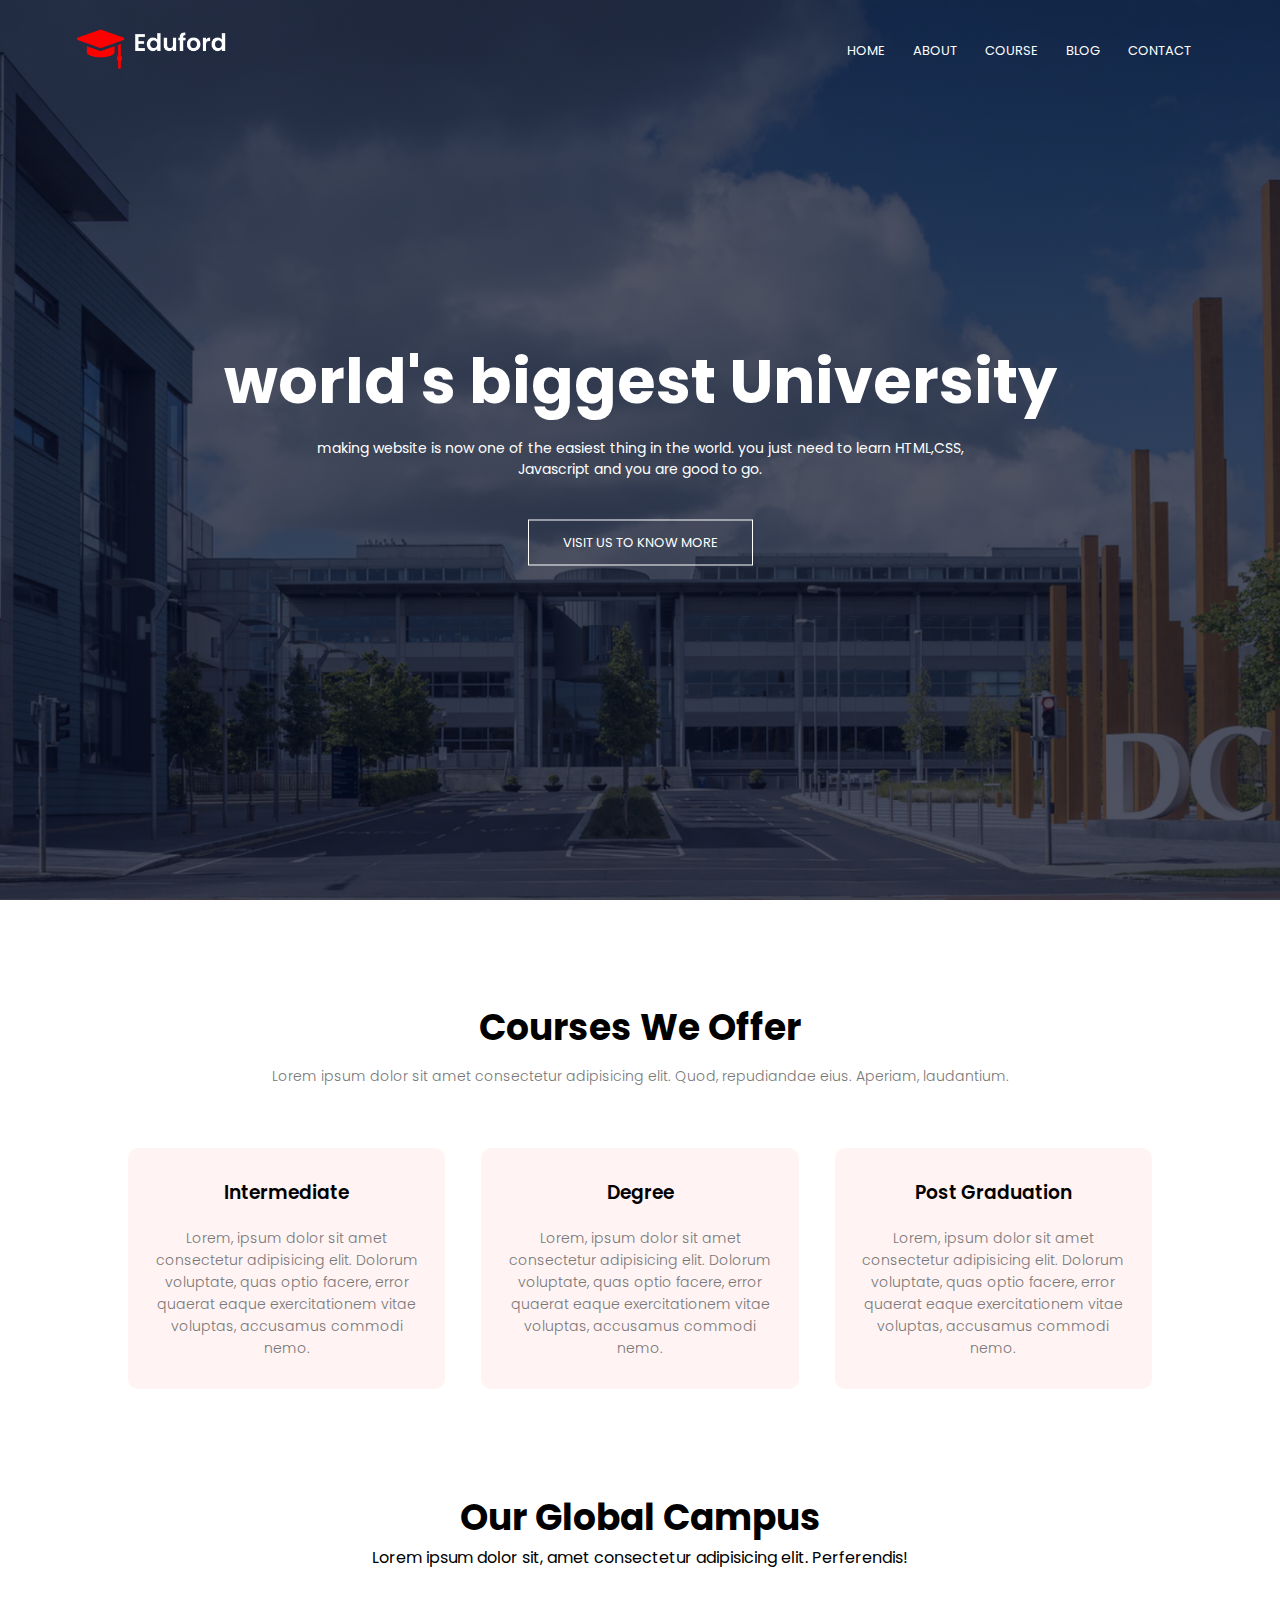
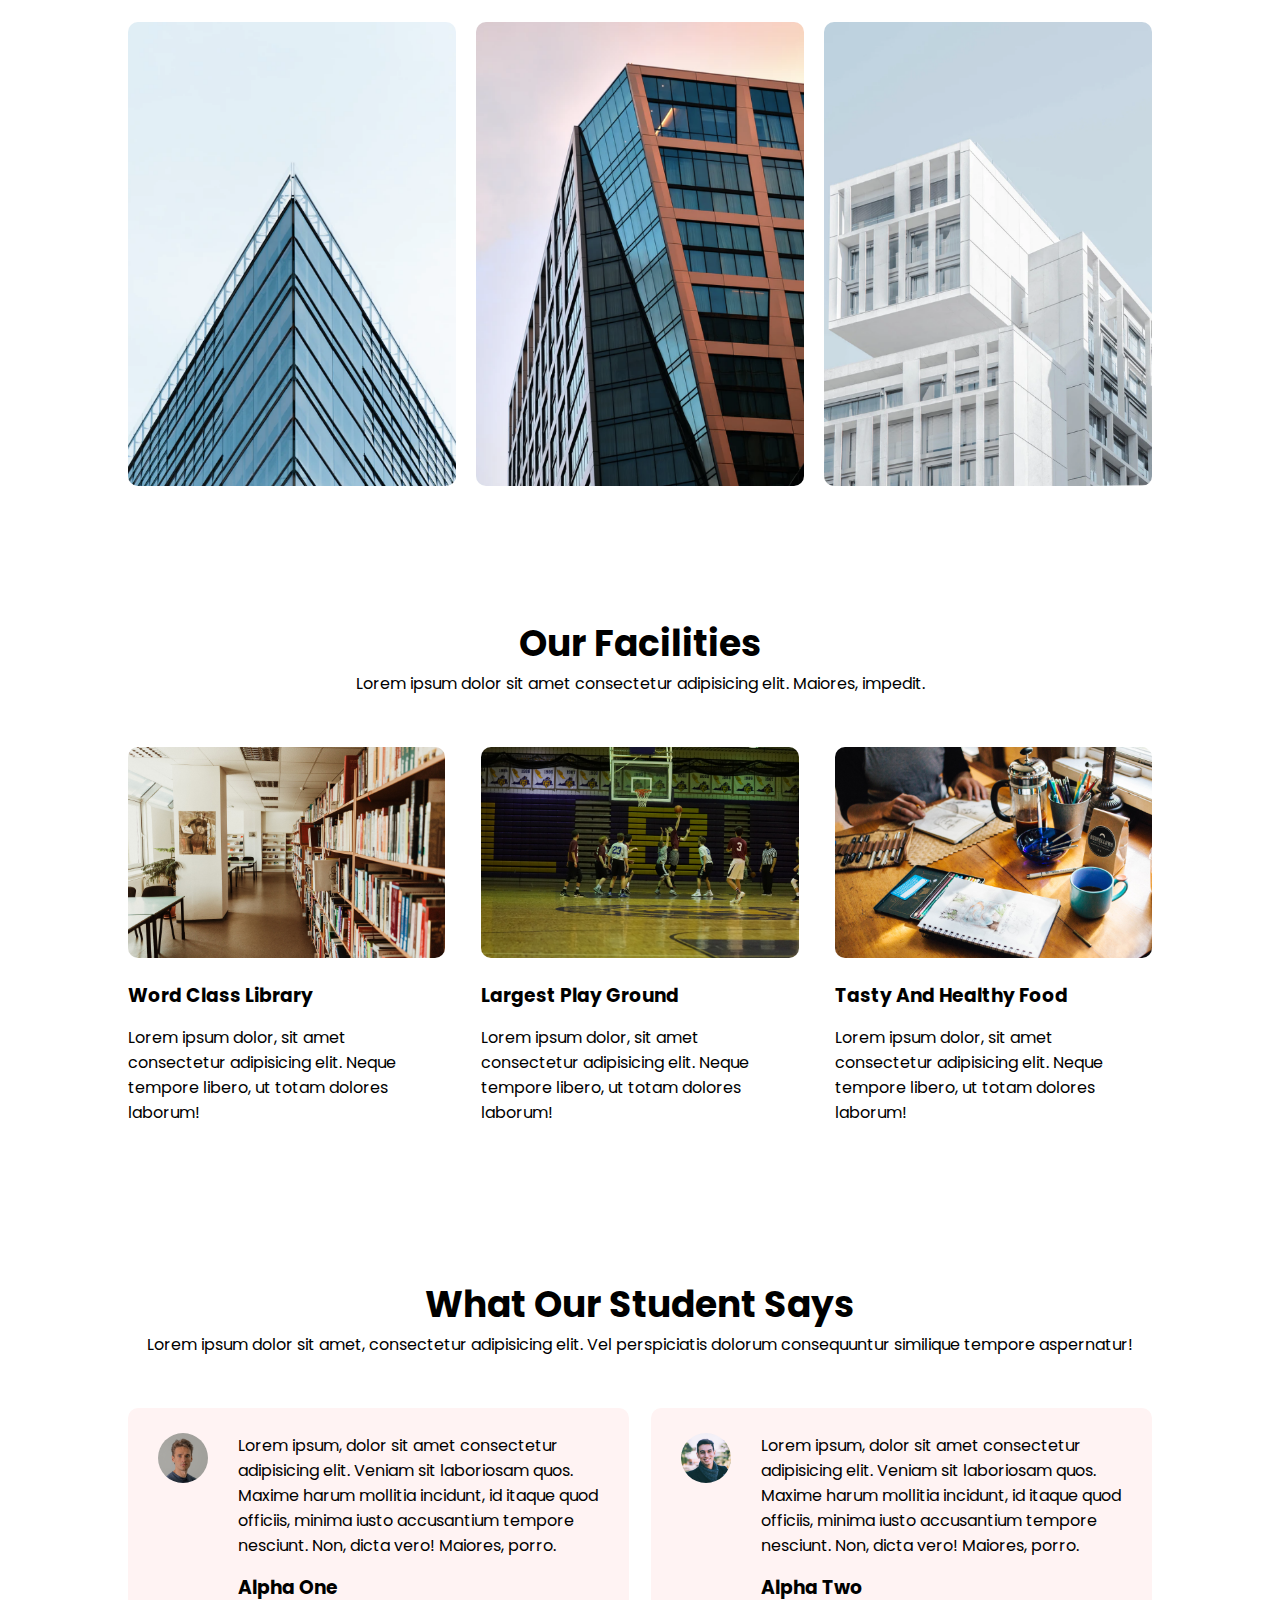
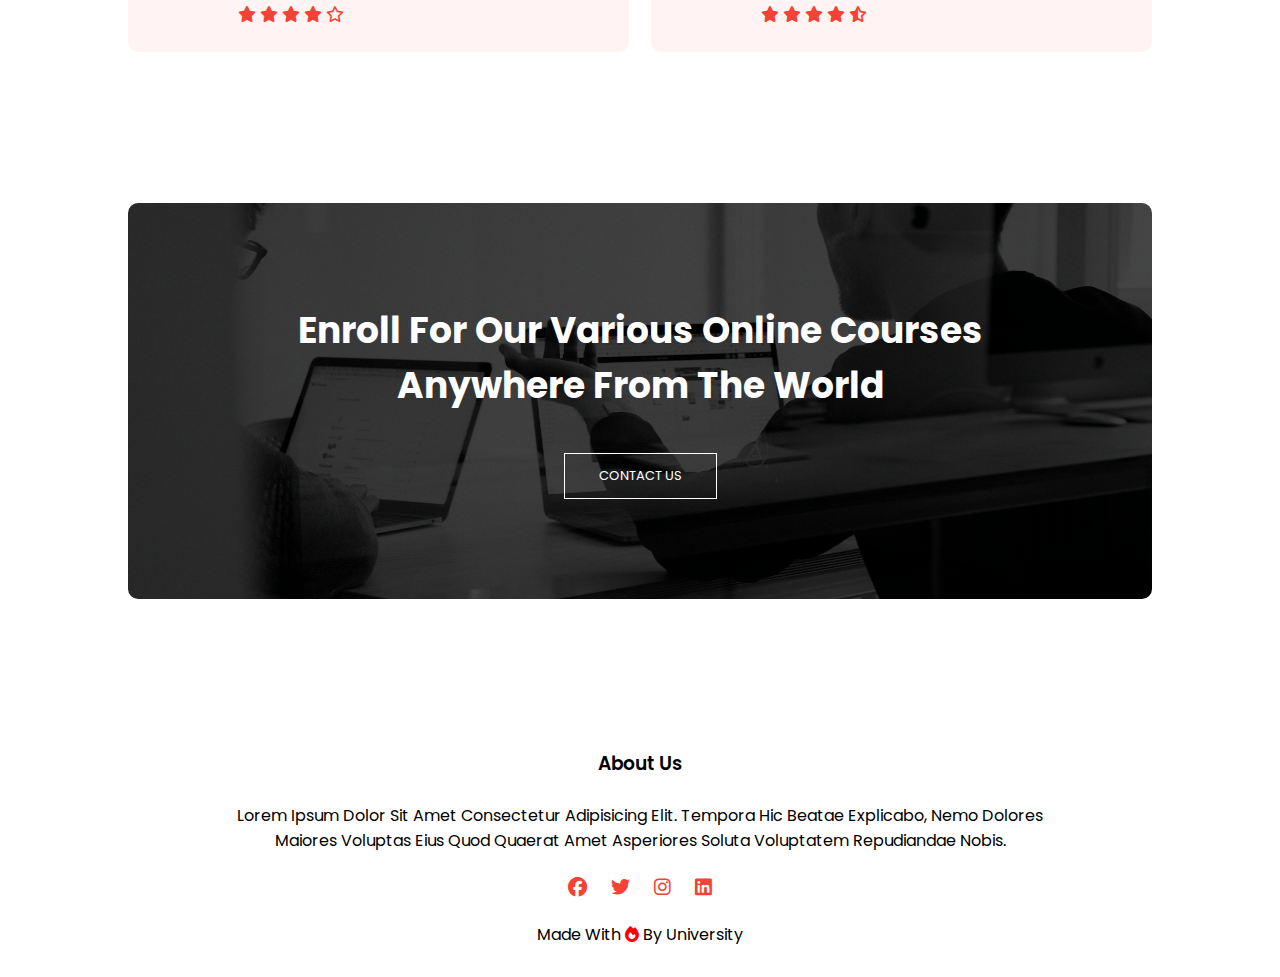
<file: index.html>
<!DOCTYPE html>
<html lang="en">
<head>
    <meta charset="UTF-8">
    <meta http-equiv="X-UA-Compatible" content="IE=edge">
    <meta name="viewport" content="width=device-width, initial-scale=1.0">
    <link rel="preconnect" href="https://fonts.googleapis.com">
    <link rel="preconnect" href="https://fonts.gstatic.com" crossorigin>
    <link href="https://fonts.googleapis.com/css2?family=Poppins:wght@100;200;300;400;600;700&display=swap" rel="stylesheet">
    <link rel="stylesheet" href="https://cdnjs.cloudflare.com/ajax/libs/font-awesome/6.2.1/css/all.min.css">
    <link rel="icon" href="images/icon.png">
    <link rel="stylesheet" href="style.css" />
    <title>University</title>
</head>
<body>
    <header>
        <nav>
            <a href="index.html"><img src="images/logo.png" alt="logo University"></a>
            <div class="nav_links" id="navlinks">
                <i class="fa fa1 fa-solid fa-xmark" ></i> <!-- onclick="hide()" -->
                
                <ul>
                    <li><a href="index.html">HOME</a></li>
                    <li><a href="about.html">ABOUT</a></li>
                    <li><a href="course.html">COURSE</a></li>
                    <li><a href="blog.html">BLOG</a></li>
                    <li><a href="contact.html">CONTACT</a></li>
                </ul>
            </div>
            <i class="fa fa-solid fa-bars" ></i> <!-- onclick="show()" --> 
        </nav>
        <div class="text_box">
            <h1>world's biggest University</h1>
            <p>making website is now one of the easiest thing in the world. you just need to learn HTML,CSS,<br>Javascript and you are good to go.</p>
            <a href="#" class="hero_btn">visit us to know more</a>
        </div>
    </header>

    <section class="course">
        <h1>courses we offer</h1>
        <p>Lorem ipsum dolor sit amet consectetur adipisicing elit. Quod, repudiandae eius. Aperiam, laudantium.</p>
        <div class="row">
            <div class="course_column">
                <h3>intermediate</h3>
                <p>
                    Lorem, ipsum dolor sit amet consectetur adipisicing elit. Dolorum voluptate, quas optio facere, 
                    error quaerat eaque exercitationem vitae voluptas, accusamus commodi nemo. 
                </p>
            </div>
            <div class="course_column">
                <h3>degree</h3>
                <p>
                    Lorem, ipsum dolor sit amet consectetur adipisicing elit. Dolorum voluptate, quas optio facere, 
                    error quaerat eaque exercitationem vitae voluptas, accusamus commodi nemo. 
                </p>
            </div>
            <div class="course_column">
                <h3>post graduation</h3>
                <p>
                    Lorem, ipsum dolor sit amet consectetur adipisicing elit. Dolorum voluptate, quas optio facere, 
                    error quaerat eaque exercitationem vitae voluptas, accusamus commodi nemo. 
                </p>
            </div>
        </div>
    </section>

    <section class="campus">
        <h1>our global campus</h1>
        <p>Lorem ipsum dolor sit, amet consectetur adipisicing elit. Perferendis!</p>
        <div class="row">
            <div class="campus_column">
                <img src="images/london.png" alt="london">
                <div class="layer">
                    <h3>london</h3>
                </div>
            </div>
            <div class="campus_column">
                <img src="images/newyork.png" alt="london">
                <div class="layer">
                    <h3>new york</h3>
                </div>
            </div>
            <div class="campus_column">
                <img src="images/washington.png" alt="london">
                <div class="layer">
                    <h3>washington</h3>
                </div>
            </div>
        </div>
    </section>
    
    <section class="facilities">
        <h1>our facilities</h1>
        <p>Lorem ipsum dolor sit amet consectetur adipisicing elit. Maiores, impedit.</p>
        <div class="row">
            <div class="facilities_column">
                <img src="images/library.jpg" alt="library">
                <h3>word class library</h3>
                <p>Lorem ipsum dolor, sit amet consectetur adipisicing elit. Neque tempore libero, ut totam dolores laborum!</p>
            </div>
            <div class="facilities_column">
                <img src="images/basketball.jpg" alt="basketball">
                <h3>largest play ground</h3>
                <p>Lorem ipsum dolor, sit amet consectetur adipisicing elit. Neque tempore libero, ut totam dolores laborum!</p>
            </div>
            <div class="facilities_column">
                <img src="images/cafeteria.jpg" alt="cafeteria">
                <h3>tasty and healthy food</h3>
                <p>Lorem ipsum dolor, sit amet consectetur adipisicing elit. Neque tempore libero, ut totam dolores laborum!</p>
            </div>
        </div>
    </section>

    <section class="testimonials">
        <h1>what our student says</h1>
        <p>Lorem ipsum dolor sit amet, consectetur adipisicing elit. Vel perspiciatis dolorum consequuntur similique tempore aspernatur!</p>
        <div class="row">
            <div class="testimonials_column">
                <img src="images/user1.jpg" alt="user1">
                <div>
                    <p>
                        Lorem ipsum, dolor sit amet consectetur adipisicing elit. Veniam sit laboriosam quos. Maxime harum mollitia incidunt, 
                        id itaque quod officiis, minima iusto accusantium tempore nesciunt. Non, dicta vero! Maiores, porro.
                    </p>
                    <h3>alpha one</h3>
                    <i class="fa-solid fa-star"></i>
                    <i class="fa-solid fa-star"></i>
                    <i class="fa-solid fa-star"></i>
                    <i class="fa-solid fa-star"></i>
                    <i class="fa-regular fa-star"></i>
                </div>
            </div>
            <div class="testimonials_column">
                <img src="images/user2.jpg" alt="user2">
                <div>
                    <p>
                        Lorem ipsum, dolor sit amet consectetur adipisicing elit. Veniam sit laboriosam quos. Maxime harum mollitia incidunt, 
                        id itaque quod officiis, minima iusto accusantium tempore nesciunt. Non, dicta vero! Maiores, porro.
                    </p>
                    <h3>alpha two</h3>
                    <i class="fa-solid fa-star"></i>
                    <i class="fa-solid fa-star"></i>
                    <i class="fa-solid fa-star"></i>
                    <i class="fa-solid fa-star"></i>
                    <i class="fa-solid fa-star-half-stroke"></i>
                </div>
            </div>
        </div>
    </section>

    <section class="call_to_action">
        <h1>enroll for our various online courses<br> anywhere from the world</h1>
        <a href="#" class="hero_btn">contact us</a>
    </section>

    <footer>
        <h3>about us</h3>
        <p>
            Lorem ipsum dolor sit amet consectetur adipisicing elit. Tempora hic beatae explicabo,
            nemo dolores<br> maiores voluptas eius quod quaerat amet asperiores soluta voluptatem repudiandae nobis.
        </p>
        <div class="icons">
            <i class="fa-brands fa-facebook"></i>
            <i class="fa-brands fa-twitter"></i>
            <i class="fa-brands fa-instagram"></i>
            <i class="fa-brands fa-linkedin"></i>
        </div>
        <p>made with <i class="fa-solid fa-fire"></i> by University</p>
    </footer>


    <!-- <script src="script.js"></script> -->
       
</body>
</html>
</file>
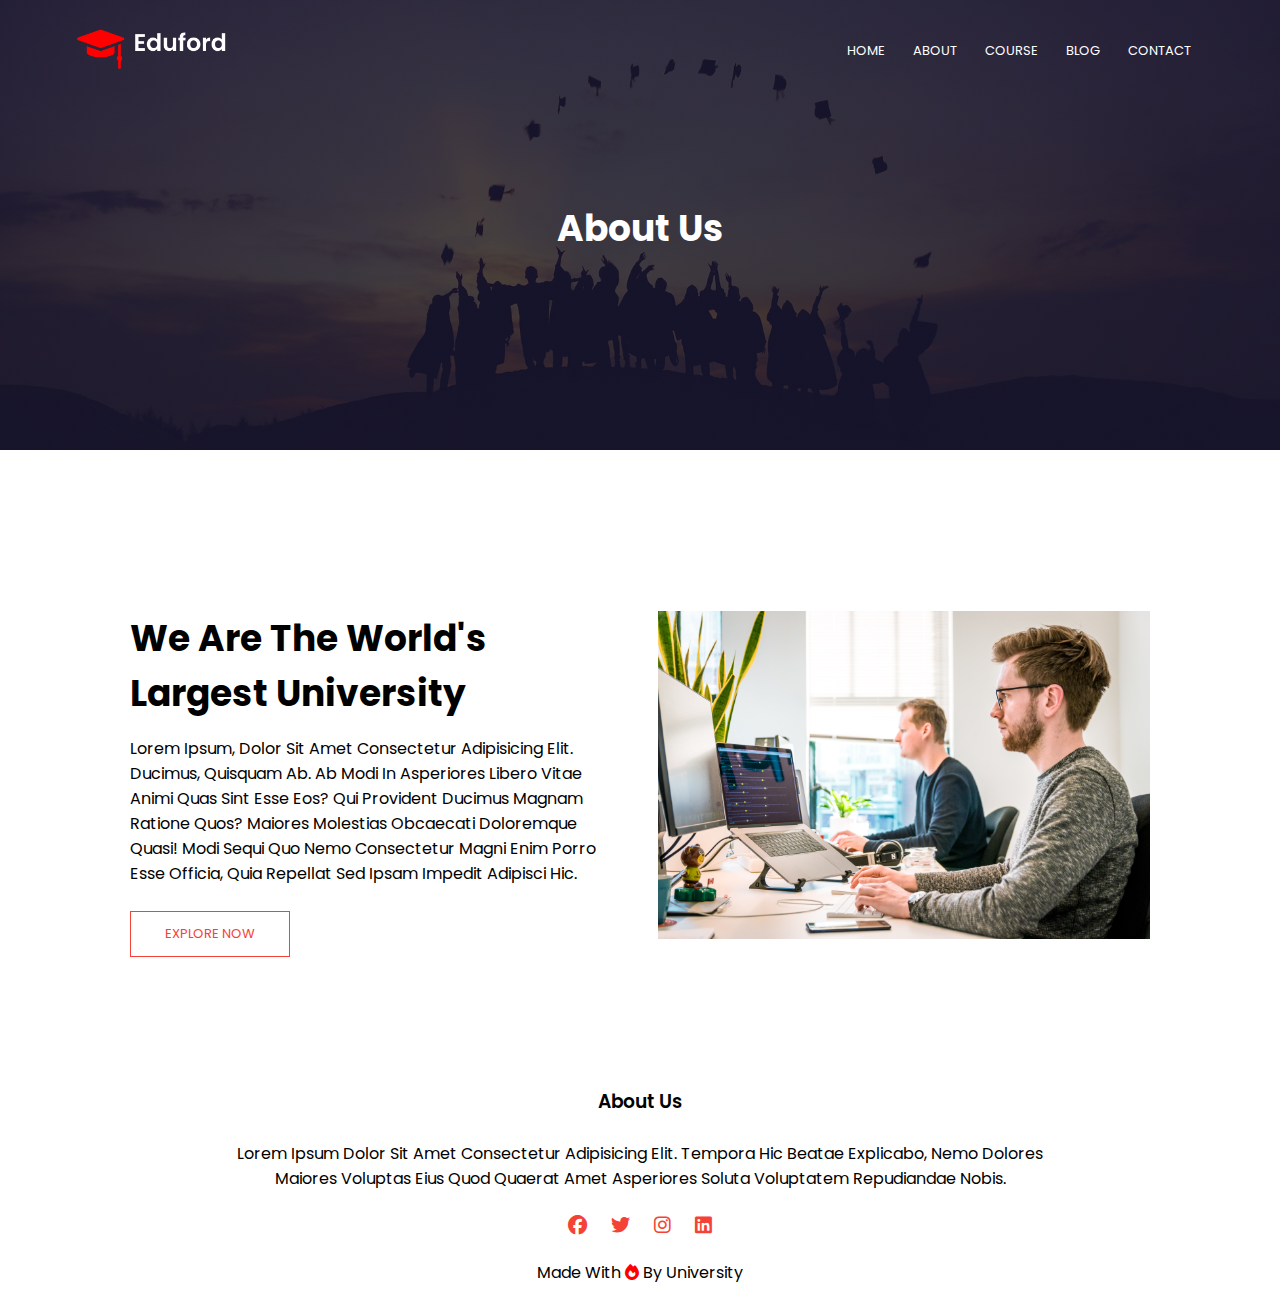
<file: about.html>
<!DOCTYPE html>
<html lang="en">
<head>
    <meta charset="UTF-8">
    <meta http-equiv="X-UA-Compatible" content="IE=edge">
    <meta name="viewport" content="width=device-width, initial-scale=1.0">
    <link rel="preconnect" href="https://fonts.googleapis.com">
    <link rel="preconnect" href="https://fonts.gstatic.com" crossorigin>
    <link href="https://fonts.googleapis.com/css2?family=Poppins:wght@100;200;300;400;600;700&display=swap" rel="stylesheet">
    <link rel="stylesheet" href="https://cdnjs.cloudflare.com/ajax/libs/font-awesome/6.2.1/css/all.min.css">
    <link rel="icon" href="images/icon.png">
    <link rel="stylesheet" href="style.css" />
    <title>University</title>
</head>
<body>
    <section class="sub_header">
        <nav>
            <a href="index.html"><img src="images/logo.png" alt="logo University"></a>
            <div class="nav_links" id="navlinks">
                <i class="fa fa1 fa-solid fa-xmark" ></i>
                
                <ul>
                    <li><a href="index.html">HOME</a></li>
                    <li><a href="about.html">ABOUT</a></li>
                    <li><a href="course.html">COURSE</a></li>
                    <li><a href="blog.html">BLOG</a></li>
                    <li><a href="contact.html">CONTACT</a></li>
                </ul>
            </div>
            <i class="fa fa-solid fa-bars" ></i> 
        </nav>
        <h1>about us</h1>
    </section>

    <section class="about_us">
        <div class="row">
            <div class="about_column">
                <h1>we are the world's largest University</h1>
                <p>
                    Lorem ipsum, dolor sit amet consectetur adipisicing elit. Ducimus, quisquam ab. 
                    Ab modi in asperiores libero vitae animi quas sint esse eos? Qui provident ducimus magnam ratione quos?
                    Maiores molestias obcaecati doloremque quasi! Modi sequi quo nemo consectetur magni enim porro esse officia, 
                    quia repellat sed ipsam impedit adipisci hic.
                </p>
                <a href="#" class="hero_btn red_btn">explore now</a>
            </div>
            <div class="about_column">
                <img src="images/about.jpg" alt="img || about.jpg">
            </div>
        </div>
    </section>

    <footer>
        <h3>about us</h3>
        <p>
            Lorem ipsum dolor sit amet consectetur adipisicing elit. Tempora hic beatae explicabo,
            nemo dolores<br> maiores voluptas eius quod quaerat amet asperiores soluta voluptatem repudiandae nobis.
        </p>
        <div class="icons">
            <i class="fa-brands fa-facebook"></i>
            <i class="fa-brands fa-twitter"></i>
            <i class="fa-brands fa-instagram"></i>
            <i class="fa-brands fa-linkedin"></i>
        </div>
        <p>made with <i class="fa-solid fa-fire"></i> by University</p>
    </footer>

</body>
</html>
</file>
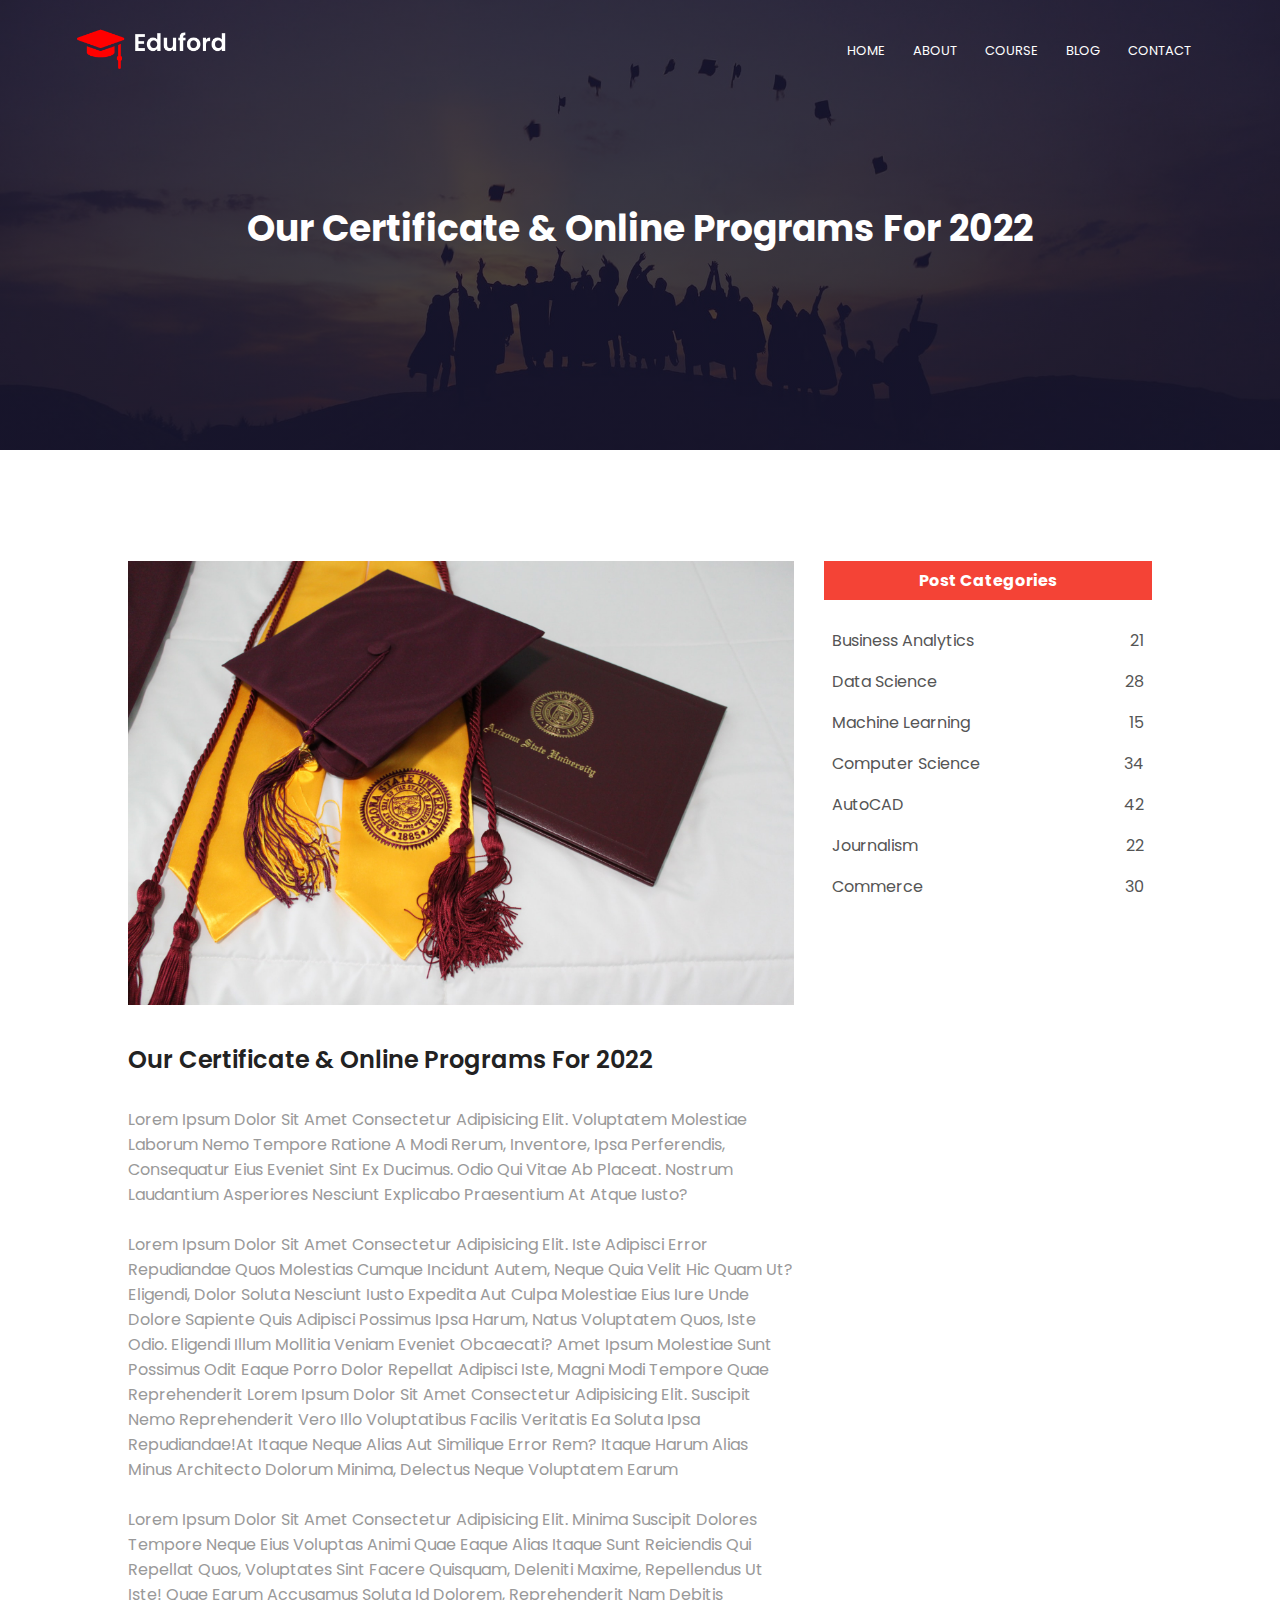
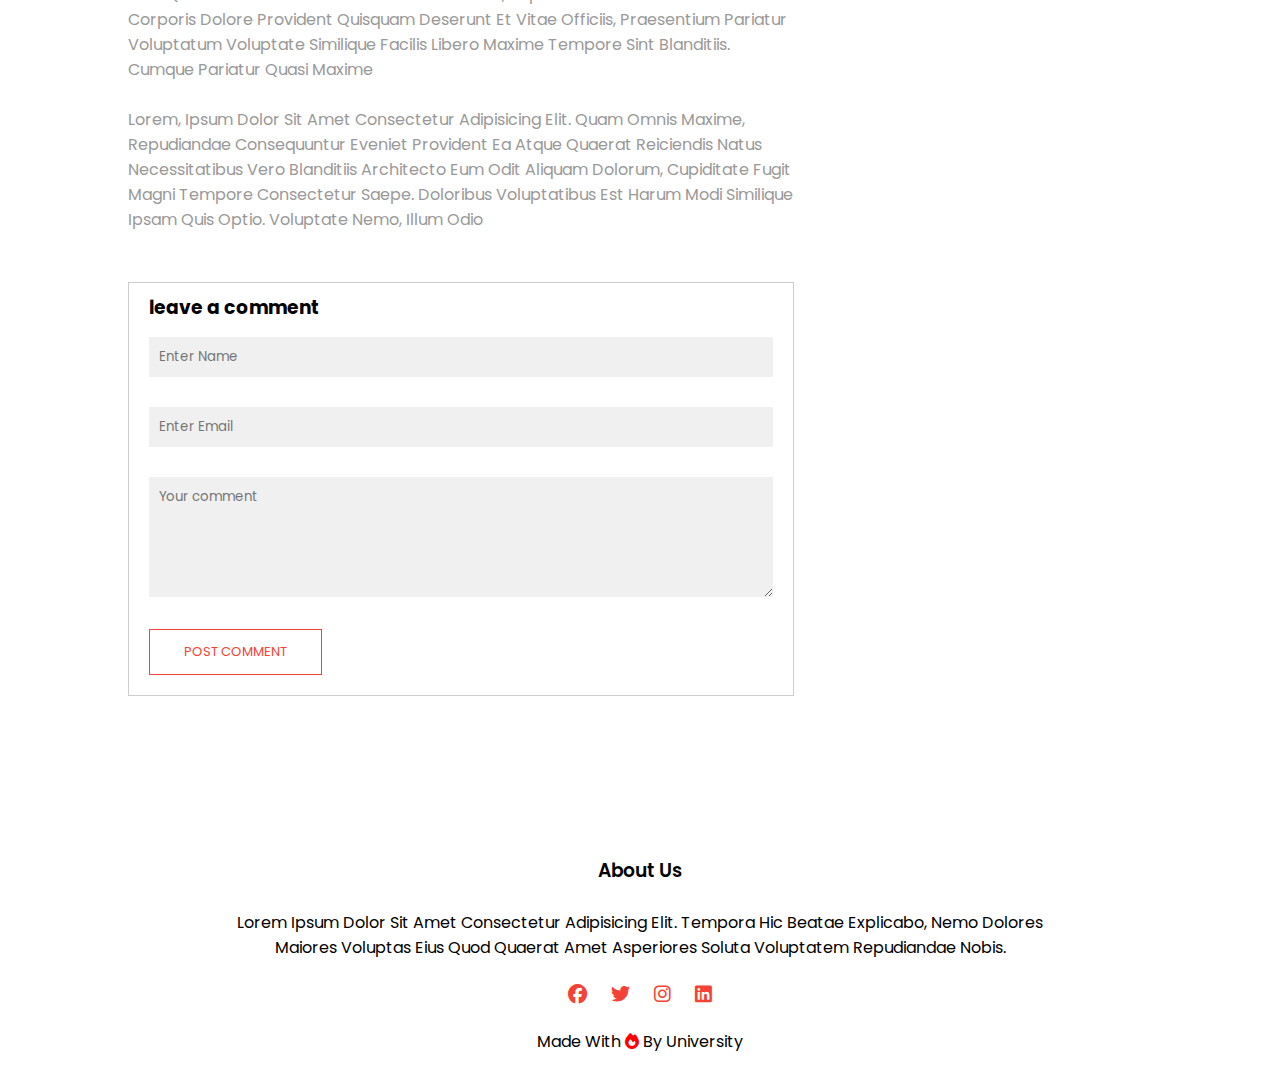
<file: blog.html>
<!DOCTYPE html>
<html lang="en">
<head>
    <meta charset="UTF-8">
    <meta http-equiv="X-UA-Compatible" content="IE=edge">
    <meta name="viewport" content="width=device-width, initial-scale=1.0">
    <link rel="preconnect" href="https://fonts.googleapis.com">
    <link rel="preconnect" href="https://fonts.gstatic.com" crossorigin>
    <link href="https://fonts.googleapis.com/css2?family=Poppins:wght@100;200;300;400;600;700&display=swap" rel="stylesheet">
    <link rel="stylesheet" href="https://cdnjs.cloudflare.com/ajax/libs/font-awesome/6.2.1/css/all.min.css">
    <link rel="icon" href="images/icon.png">
    <link rel="stylesheet" href="style.css" />
    <title>University</title>
</head>
<body>
    <section class="sub_header">
        <nav>
            <a href="index.html"><img src="images/logo.png" alt="logo || University"></a>
            <div class="nav_links" id="navlinks">
                <i class="fa fa1 fa-solid fa-xmark" ></i>
                
                <ul>
                    <li><a href="index.html">HOME</a></li>
                    <li><a href="about.html">ABOUT</a></li>
                    <li><a href="course.html">COURSE</a></li>
                    <li><a href="blog.html">BLOG</a></li>
                    <li><a href="contact.html">CONTACT</a></li>
                </ul>
            </div>
            <i class="fa fa-solid fa-bars" ></i> 
        </nav>
        <h1>our certificate & online programs for 2022</h1>
    </section>

    <section class="blog_content">
        <div class="row">
            <div class="blog_left">
                <img src="images/certificate.jpg" alt="images || certificate">
                <h2>our certificate & online programs for 2022</h2>
                <p>
                    Lorem ipsum dolor sit amet consectetur adipisicing elit. 
                    Voluptatem molestiae laborum nemo tempore ratione a modi rerum, inventore, ipsa perferendis, 
                    consequatur eius eveniet sint ex ducimus. Odio qui vitae ab placeat. 
                    Nostrum laudantium asperiores nesciunt explicabo praesentium at atque iusto?
                </p>
                <br>
                <p>
                    Lorem ipsum dolor sit amet consectetur adipisicing elit. Iste adipisci error repudiandae quos molestias cumque incidunt autem, 
                    neque quia velit hic quam ut? Eligendi, dolor soluta nesciunt iusto expedita aut culpa molestiae eius iure unde dolore sapiente 
                    quis adipisci possimus ipsa harum, natus voluptatem quos, iste odio. Eligendi illum mollitia veniam eveniet obcaecati? 
                    Amet ipsum molestiae sunt possimus odit eaque porro dolor repellat adipisci iste, magni modi tempore quae reprehenderit 
                    Lorem ipsum dolor sit amet consectetur adipisicing elit. Suscipit nemo reprehenderit vero illo voluptatibus facilis veritatis 
                    ea soluta ipsa repudiandae!at itaque neque alias aut similique error rem? Itaque harum alias minus architecto dolorum minima, 
                    delectus neque voluptatem earum 
                </p>
                <br>
                <p>
                    Lorem ipsum dolor sit amet consectetur adipisicing elit. Minima suscipit dolores tempore neque eius voluptas animi quae eaque 
                    alias itaque sunt reiciendis qui repellat quos, voluptates sint facere quisquam, deleniti maxime, repellendus ut iste! Quae 
                    earum accusamus soluta id dolorem, reprehenderit nam debitis corporis dolore provident quisquam deserunt et vitae officiis, 
                    praesentium pariatur voluptatum voluptate similique facilis libero maxime tempore sint blanditiis. Cumque pariatur quasi maxime 
                </p>
                <br>
                <p>Lorem, ipsum dolor sit amet consectetur adipisicing elit. Quam omnis maxime, repudiandae consequuntur eveniet provident ea 
                    atque quaerat reiciendis natus necessitatibus vero blanditiis architecto eum odit aliquam dolorum, cupiditate fugit magni 
                    tempore consectetur saepe. Doloribus voluptatibus est harum modi similique ipsam quis optio. Voluptate nemo, illum odio 
                </p>
                <div class="comment_box">
                    <h3>leave a comment</h3>
                    <form class="comment_form">
                        <input type="text" name="Your name" placeholder="Enter Name">
                        <input type="email" name="Your email" placeholder="Enter Email">
                        <textarea name="Your comment" rows="5" placeholder="Your comment"></textarea>
                        <button type="submit" class="hero_btn red_btn" >post comment</button>
                    </form>
                </div>
            </div>
            <div class="blog_right">
                <h3>post categories</h3>
                <div>
                    <span>business analytics</span>
                    <span>21</span>
                </div>
                <div>
                    <span>data science</span>
                    <span>28</span>
                </div>
                <div>
                    <span>machine learning</span>
                    <span>15</span>
                </div>
                <div>
                    <span>computer science</span>
                    <span>34</span>
                </div>
                <div>
                    <span>autoCAD</span>
                    <span>42</span>
                </div>
                <div>
                    <span>journalism</span>
                    <span>22</span>
                </div>
                <div>
                    <span>commerce</span>
                    <span>30</span>
                </div>
            </div>
        </div>
    </section>

    <footer>
        <h3>about us</h3>
        <p>
            Lorem ipsum dolor sit amet consectetur adipisicing elit. Tempora hic beatae explicabo,
            nemo dolores<br> maiores voluptas eius quod quaerat amet asperiores soluta voluptatem repudiandae nobis.
        </p>
        <div class="icons">
            <i class="fa-brands fa-facebook"></i>
            <i class="fa-brands fa-twitter"></i>
            <i class="fa-brands fa-instagram"></i>
            <i class="fa-brands fa-linkedin"></i>
        </div>
        <p>made with <i class="fa-solid fa-fire"></i> by University</p>
    </footer>

</body>
</html>
</file>
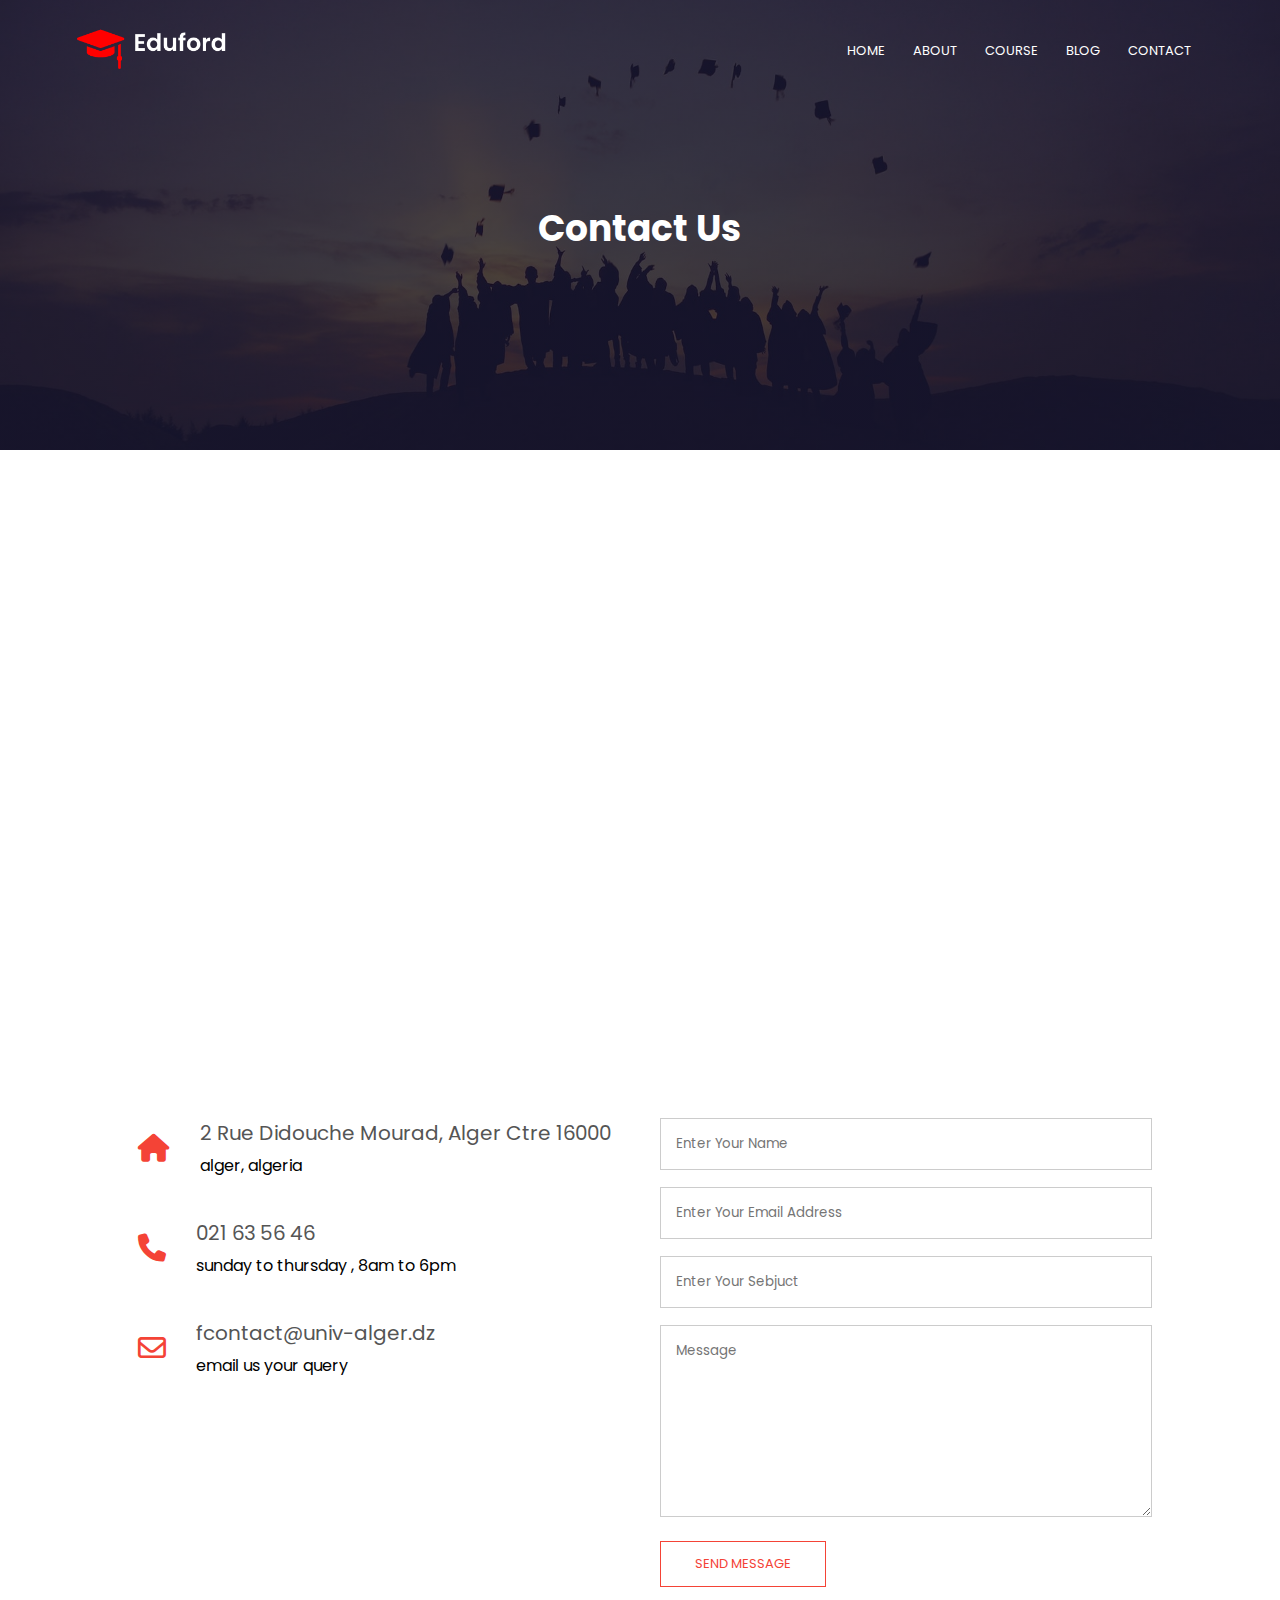
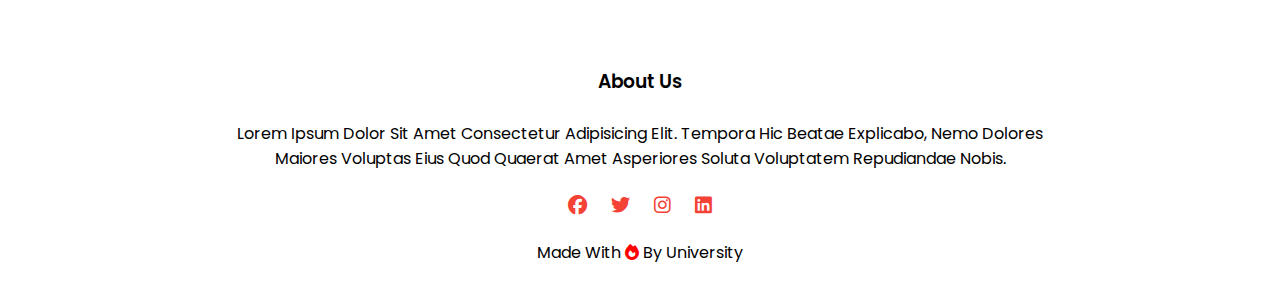
<file: contact.html>
<!DOCTYPE html>
<html lang="en">
<head>
    <meta charset="UTF-8">
    <meta http-equiv="X-UA-Compatible" content="IE=edge">
    <meta name="viewport" content="width=device-width, initial-scale=1.0">
    <link rel="preconnect" href="https://fonts.googleapis.com">
    <link rel="preconnect" href="https://fonts.gstatic.com" crossorigin>
    <link href="https://fonts.googleapis.com/css2?family=Poppins:wght@100;200;300;400;600;700&display=swap" rel="stylesheet">
    <link rel="stylesheet" href="https://cdnjs.cloudflare.com/ajax/libs/font-awesome/6.2.1/css/all.min.css">
    <link rel="icon" href="images/icon.png">
    <link rel="stylesheet" href="style.css" />
    <title>University</title>
</head>
<body>
    <section class="sub_header">
        <nav>
            <a href="index.html"><img src="images/logo.png" alt="logo || University"></a>
            <div class="nav_links" id="navlinks">
                <i class="fa fa1 fa-solid fa-xmark" ></i>
                
                <ul>
                    <li><a href="index.html">HOME</a></li>
                    <li><a href="about.html">ABOUT</a></li>
                    <li><a href="course.html">COURSE</a></li>
                    <li><a href="blog.html">BLOG</a></li>
                    <li><a href="contact.html">CONTACT</a></li>
                </ul>
            </div>
            <i class="fa fa-solid fa-bars" ></i> 
        </nav>
        <h1>contact us</h1>
    </section>

    <section class="location">
        <iframe src="https://www.google.com/maps/embed?pb=!1m18!1m12!1m3!1d3195.9872977274526!2d3.0533460158906953!3d36.770872179954644!2m3!1f0!2f
        0!3f0!3m2!1i1024!2i768!4f13.1!3m3!1m2!1s0x128fb258e74b7123%3A0xa31d6cb06299dd5b!2sUniversit%C3%A9%20d&#39;
        Alger%201!5e0!3m2!1sfr!2sdz!4v1670009227412!5m2!1sfr!2sdz" width="600" height="450" style="border:0;" allowfullscreen="" 
        loading="lazy" referrerpolicy="no-referrer-when-downgrade"></iframe>

    </section>

    <section class="contact_us">
        <div class="row">
            <div class="contact_column">
                <div>
                    <i class="fa-sharp fa-solid fa-house"></i>
                    <span>
                        <h5>2 Rue Didouche Mourad, Alger Ctre 16000</h5>
                        <p>alger, algeria</p>
                    </span>
                </div>
                <div>
                    <i class="fa-solid fa-phone"></i>
                    <span>
                        <h5>021 63 56 46</h5>
                        <p>sunday to thursday , 8am to 6pm</p>
                    </span>
                </div>
                <div>
                    <i class="fa-regular fa-envelope"></i>
                    <span>
                        <h5>fcontact@univ-alger.dz</h5>
                        <p>email us your query</p>
                    </span>
                </div>
            </div>
            <div class="contact_column">
                <form >
                    <input type="text" name="Name" placeholder="Enter Your Name" required>
                    <input type="email" name="Email" placeholder="Enter Your Email Address" required>
                    <input type="text" name="Subject" placeholder="Enter Your Sebjuct" required>
                    <textarea name="Message" rows="8" placeholder="Message" required></textarea>
                    <button type="submit" class="hero_btn red_btn">send message</button>
                </form>
            </div>
        </div>
    </section>

    <footer>
        <h3>about us</h3>
        <p>
            Lorem ipsum dolor sit amet consectetur adipisicing elit. Tempora hic beatae explicabo,
            nemo dolores<br> maiores voluptas eius quod quaerat amet asperiores soluta voluptatem repudiandae nobis.
        </p>
        <div class="icons">
            <i class="fa-brands fa-facebook"></i>
            <i class="fa-brands fa-twitter"></i>
            <i class="fa-brands fa-instagram"></i>
            <i class="fa-brands fa-linkedin"></i>
        </div>
        <p>made with <i class="fa-solid fa-fire"></i> by University</p>
    </footer>

</body>
</html>
</file>
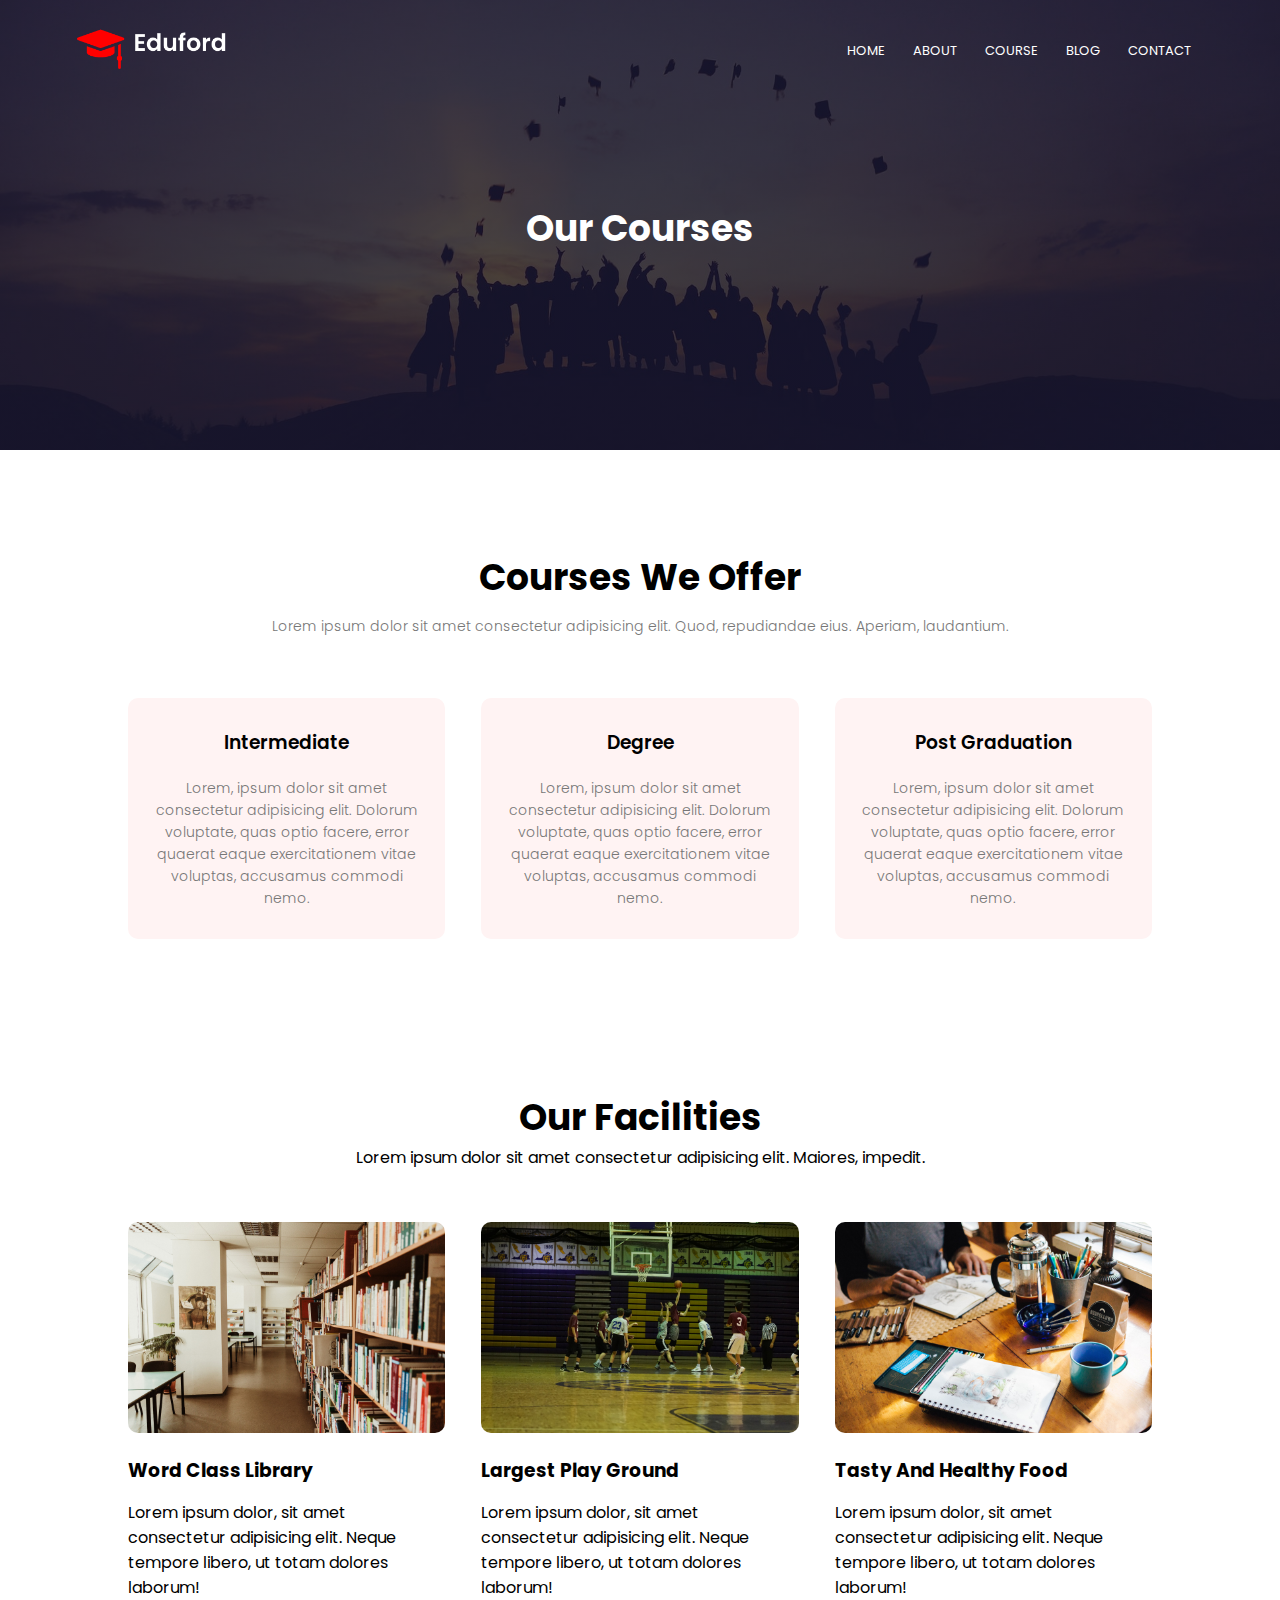
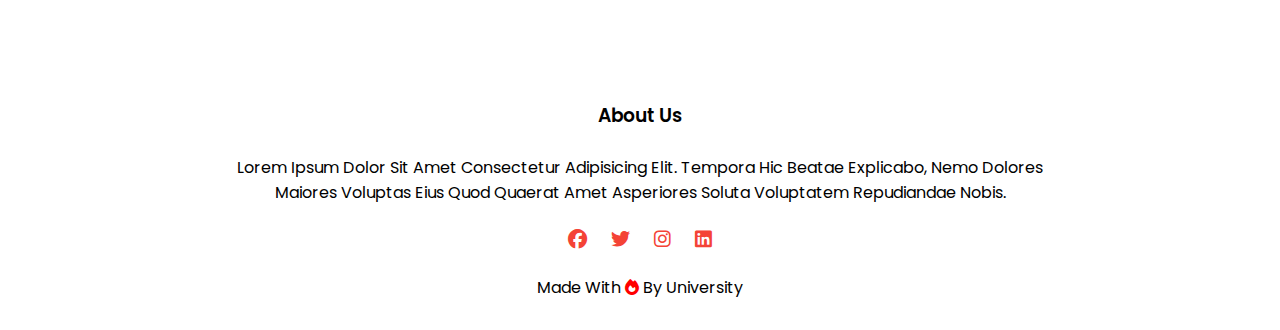
<file: course.html>
<!DOCTYPE html>
<html lang="en">
<head>
    <meta charset="UTF-8">
    <meta http-equiv="X-UA-Compatible" content="IE=edge">
    <meta name="viewport" content="width=device-width, initial-scale=1.0">
    <link rel="preconnect" href="https://fonts.googleapis.com">
    <link rel="preconnect" href="https://fonts.gstatic.com" crossorigin>
    <link href="https://fonts.googleapis.com/css2?family=Poppins:wght@100;200;300;400;600;700&display=swap" rel="stylesheet">
    <link rel="stylesheet" href="https://cdnjs.cloudflare.com/ajax/libs/font-awesome/6.2.1/css/all.min.css">
    <link rel="icon" href="images/icon.png">
    <link rel="stylesheet" href="style.css" />
    <title>University</title>
</head>
<body>
    <section class="sub_header">
        <nav>
            <a href="index.html"><img src="images/logo.png" alt="logo University"></a>
            <div class="nav_links" id="navlinks">
                <i class="fa fa1 fa-solid fa-xmark" ></i>
                
                <ul>
                    <li><a href="index.html">HOME</a></li>
                    <li><a href="about.html">ABOUT</a></li>
                    <li><a href="course.html">COURSE</a></li>
                    <li><a href="blog.html">BLOG</a></li>
                    <li><a href="contact.html">CONTACT</a></li>
                </ul>
            </div>
            <i class="fa fa-solid fa-bars" ></i> 
        </nav>
        <h1>our courses</h1>
    </section>

    <section class="course">
        <h1>courses we offer</h1>
        <p>Lorem ipsum dolor sit amet consectetur adipisicing elit. Quod, repudiandae eius. Aperiam, laudantium.</p>
        <div class="row">
            <div class="course_column">
                <h3>intermediate</h3>
                <p>
                    Lorem, ipsum dolor sit amet consectetur adipisicing elit. Dolorum voluptate, quas optio facere, 
                    error quaerat eaque exercitationem vitae voluptas, accusamus commodi nemo. 
                </p>
            </div>
            <div class="course_column">
                <h3>degree</h3>
                <p>
                    Lorem, ipsum dolor sit amet consectetur adipisicing elit. Dolorum voluptate, quas optio facere, 
                    error quaerat eaque exercitationem vitae voluptas, accusamus commodi nemo. 
                </p>
            </div>
            <div class="course_column">
                <h3>post graduation</h3>
                <p>
                    Lorem, ipsum dolor sit amet consectetur adipisicing elit. Dolorum voluptate, quas optio facere, 
                    error quaerat eaque exercitationem vitae voluptas, accusamus commodi nemo. 
                </p>
            </div>
        </div>
    </section>

    <section class="facilities">
        <h1>our facilities</h1>
        <p>Lorem ipsum dolor sit amet consectetur adipisicing elit. Maiores, impedit.</p>
        <div class="row">
            <div class="facilities_column">
                <img src="images/library.jpg" alt="library">
                <h3>word class library</h3>
                <p>Lorem ipsum dolor, sit amet consectetur adipisicing elit. Neque tempore libero, ut totam dolores laborum!</p>
            </div>
            <div class="facilities_column">
                <img src="images/basketball.jpg" alt="basketball">
                <h3>largest play ground</h3>
                <p>Lorem ipsum dolor, sit amet consectetur adipisicing elit. Neque tempore libero, ut totam dolores laborum!</p>
            </div>
            <div class="facilities_column">
                <img src="images/cafeteria.jpg" alt="cafeteria">
                <h3>tasty and healthy food</h3>
                <p>Lorem ipsum dolor, sit amet consectetur adipisicing elit. Neque tempore libero, ut totam dolores laborum!</p>
            </div>
        </div>
    </section>

    <footer>
        <h3>about us</h3>
        <p>
            Lorem ipsum dolor sit amet consectetur adipisicing elit. Tempora hic beatae explicabo,
            nemo dolores<br> maiores voluptas eius quod quaerat amet asperiores soluta voluptatem repudiandae nobis.
        </p>
        <div class="icons">
            <i class="fa-brands fa-facebook"></i>
            <i class="fa-brands fa-twitter"></i>
            <i class="fa-brands fa-instagram"></i>
            <i class="fa-brands fa-linkedin"></i>
        </div>
        <p>made with <i class="fa-solid fa-fire"></i> by University</p>
    </footer>

</body>
</html>
</file>
<file: style.css>
*{
    margin: 0%;
    padding: 0%;
    font-family: 'Poppins', sans-serif;
}
header{
    min-height: 100vh;
    width: 100%;
    background-image: linear-gradient(rgba(4, 9, 30, 0.7),rgba(4, 9, 30, 0.7)), url(images/banner.png);
    background-position: center;
    background-size: cover;
    position: relative;
}
nav{
    display: flex;
    justify-content: space-between;
    align-items: center;
    padding: 2% 6%;
}
nav img{
    width: 150px;
}
.nav_links{
    flex: 1;
    text-align: right;
}
.nav_links ul li{
    list-style: none;
    display: inline-block;
    padding: 8px 12px;
    position: relative;
}
.nav_links ul li a{
    color: #fff;
    text-decoration: none;
    font-size: 13px;
}
.nav_links ul li::after{
    content: "";
    width: 0%;
    height: 2px;
    background-color: #f44336;
    display: block;
    margin: auto;
    transition: 0.5s;
}
.nav_links ul li:hover::after{
    width: 100%;
}
.text_box{
    width: 90%;
    color: #fff;
    position: absolute;
    top: 50%;
    left: 50%;
    transform: translate(-50%, -50%);
    text-align: center;
}
.text_box h1{
    font-size: 62px;
}
.text_box p{
    margin: 10px 0 40px;
    font-size: 14px;
    color: #fff;
}
.hero_btn{
    display: inline-block;
    text-decoration: none;
    color: #fff;
    border: 1px solid #fff;
    padding: 12px 34px;
    font-size: 13px;
    background: transparent;
    position: relative;
}
.hero_btn:hover{
    border: 1px solid #f44336;
    background-color: #f44336;
    transition: 1s;
}
nav .fa{
    display: none;
}
@media (max-width:700px){
    .text_box h1{
        font-size: 20px;
    }

    /* javascript part */

    /* .nav_links{
        position: fixed;
        background-color: #f44336;
        height: 100vh;
        width: 200px;
        top: 0%;
        right: -200px;
        text-align: left;
        z-index: 2;
        transition: 1s;
    } */
    nav .fa{
        display: block;
        color: #fff;
        margin: 10px;
        font-size: 22px;
        cursor: pointer;
    }
    nav .fa1{
        display: none;
    }
    .nav_links ul{
        padding: 30px;
    }
    .nav_links ul li{
        display: block;
        display: none;
    }
}

/* course */

.course{
    width: 80%;
    margin: auto;
    text-align: center;
    padding-top: 100px;
}
.course h1{
    font-size: 36px;
    font-weight: 600px;
    text-transform: capitalize;
}
.course p{
    color: #777;
    font-size: 14px;
    font-weight: 300;
    line-height: 22px;
    padding: 10px;
}
.row{
    margin-top: 5%;
    display: flex;
    justify-content: space-between;
}
.course_column{
    flex-basis: 31%;
    background-color: #fff3f3;
    border-radius: 10px;
    margin-bottom: 5%;
    padding: 20px 12px;
    box-sizing: border-box;
    transition: 0.5s;
}
.course_column h3{
    text-align: center;
    text-transform: capitalize;
    font-weight: 600;
    margin: 10px 0px;
}
.course_column:hover{
    box-shadow: 0px 0px 20px 0px rgba(0, 0, 0, 0.2);
}
@media (max-width: 700px){
    .row{
        flex-direction: column;
    }
}

/* compus */

.campus{
    width: 80%;
    margin: auto;
    text-align: center;
    padding-top: 50px;
}
.campus h1{
    text-transform: capitalize;
    font-size: 36px;
}
.campus_column{
    flex-basis: 32%;
    border-radius: 10px;
    margin-bottom: 30px;
    position: relative;
    overflow: hidden;
}
.campus_column img{
    width: 100%;
    display: block;
}
.layer{
    background-color: transparent;
    height: 100%;
    width: 100%;
    position: absolute;
    top: 0%;
    left: 0%;
    transition: 0.5s;
}
.layer:hover{
    background-color: rgba(226, 0, 0, 0.7);
}
.layer h3{
    text-transform: uppercase;
    width: 100%;
    font-weight: 500;
    color: #fff;
    font-size: 26px;
    position: absolute;
    bottom: 0;
    left: 50%;
    transform: translateX(-50%);
    transition: 0.5s;
    opacity: 0;
}
.layer:hover h3{
    bottom: 48%;
    opacity: 1;
}

/* facilities */

.facilities{
    width: 80%;
    margin: auto;
    text-align: center;
    padding-top: 100px;
}
.facilities h1{
    font-size: 36px;
    text-transform: capitalize;
}
.facilities_column{
    flex-basis: 31%;
    border-radius: 10px;
    margin-bottom: 5%;
    text-align: left;
}
.facilities_column img{
    width: 100%;
    border-radius: 10px;
}
.facilities_column h3{
    margin: 16px 0 15px 0;
    text-transform: capitalize;
}

/* testimonials */

.testimonials{
    width: 80%;
    margin: auto;
    text-align: center;
    padding-top: 100px;
}
.testimonials h1{
    text-transform: capitalize;
    font-size: 36px;
}
.testimonials_column{
    flex-basis: 44%;
    border-radius: 10px;
    margin-bottom: 5%;
    text-align: left;
    background-color: #fff3f3;
    padding: 25px;
    cursor: pointer;
    display: flex;
}
.testimonials_column img{
    height: 50px;
    margin: 0px 30px 0px 5px;
    border-radius: 50%;
}
.testimonials_column h3{
    margin-top: 15px;
    text-align: left;
    text-transform: capitalize;
}
.testimonials_column i{
    color: #f44336;
}

/* call to action */

.call_to_action{
    margin: 100px auto;
    width: 80%;
    background-image: linear-gradient(rgba(0,0,0,0.7), rgba(0,0,0,0.7)), url(images/banner2.jpg);
    background-position: center;
    background-size: cover;
    border-radius: 10px;
    text-align: center;
    padding: 100px 0px;
}
.call_to_action h1{
    font-size: 36px;
    text-transform: capitalize;
    color: #fff;
    margin-bottom: 40px;
}
.hero_btn{
     text-transform: uppercase;
}
@media screen and (max-width: 700px){
    .call_to_action h1{
        font-size: 24px;
    }
}

/* footer */

footer{
    width: 100%;
    text-align: center;
    padding: 30px 0px;
}
footer h3{
    text-transform: capitalize;
    margin: 20px 0px 25px 0px;
    font-weight: 600;
}
.icons i{
    color: #f44336;
    margin: 20px 5px;
    cursor: pointer;
    padding: 5px;
    font-size: larger;
}
.fa-fire{
    color: red;
}
footer p{
    text-transform: capitalize;
}


/* about us page */

.sub_header{
    height: 50vh;
    width: 100%;
    background-image: linear-gradient(rgba(4,9,30,0.7), rgba(4,9,30,0.7)),url(images/backgound.jpg);
    background-position: center;
    background-size: cover;
    text-align: center;
    
}
.sub_header h1{
    color: #fff;
    text-transform: capitalize;
    margin-top: 100px;
    font-size: 36px;
}
.about_us{
    width: 80%;
    margin: auto;
    padding: 80px 0px 50px 0px;
}
.about_column{
    flex-basis: 48%;
    padding: 30px 2px;
}
.about_column img{
    width: 100%;
}
.about_column h1{
    text-transform: capitalize;
    font-size: 36px;
}
.about_column p{
    padding: 15px 0px 25px 0px;
    text-transform: capitalize;
}
.red_btn{
    border: 1px solid #f44336;
    background: transparent;
    color: #f44336;
    transition: color 0.5s;
    cursor: pointer;
}
.red_btn:hover{
    color: #fff;
}


/* blog page */

.blog_content{
    width: 80%;
    margin: auto;
    padding: 60px 0px;
}
.blog_left{
    flex-basis: 65%;
}
.blog_left img{
    width: 100%;
}
.blog_left h2{
    color: #222;
    font-weight: 600;
    margin: 30px 0px;
    text-transform: capitalize;
}
.blog_left p{
    text-transform: capitalize;
    color: #999;
}
.blog_right{
    flex-basis: 32%;
}
.blog_right h3{
    background-color: #f44336;
    color: #fff;
    padding: 7px 0px;
    font-size: 16px;
    margin-bottom: 20px;
    text-transform: capitalize;
    text-align: center;
}
.blog_right div{
    display: flex;
    align-items: center; 
    justify-content: space-between; 
    color: #555;
    padding: 8px;
    box-sizing: border-box;
    text-transform: capitalize;
}
.comment_box{
    border: 1px solid #ccc;
    margin: 50px 0px;
    padding: 10px 20px;
}
.comment_box h3{
    text-align: left;
}
.comment_form input, .comment_form textarea{
    width: 100%;
    padding: 10px;
    margin: 15px 0px;
    box-sizing: border-box;
    border: none;
    outline: none;
    background-color: #f0f0f0;
}
.comment_form button{
    margin: 10px 0px;
}
@media screen and (max-width: 700px){
    .sub_header h1{
        font-size: 24px;
    }
}

/* contact us page */

.location{
    width: 80%;
    margin: auto;
    padding: 80px 0px;
}
.location iframe{
    width: 100%;
}
.contact_us{
    width: 80%;
    margin: auto;
}
.contact_column{
    flex-basis: 48%;
    margin-bottom: 30px;
}
.contact_column div{
    display: flex;
    align-items: center;
    margin-bottom: 40px;
}
.contact_column div i{
    font-size: 28px;
    color: #f44336;
    margin: 10px 30px 10px 10px;
}
.contact_column div h5{
    font-size: 20px;
    margin-bottom: 5px;
    color: #555;
    font-weight: 400;
}
.contact_column input , .contact_column textarea{
    width: 100%;
    padding: 15px;
    margin-bottom: 17px;
    outline: none;
    border: 1px solid #ccc;
    box-sizing: border-box;
}
</file>
